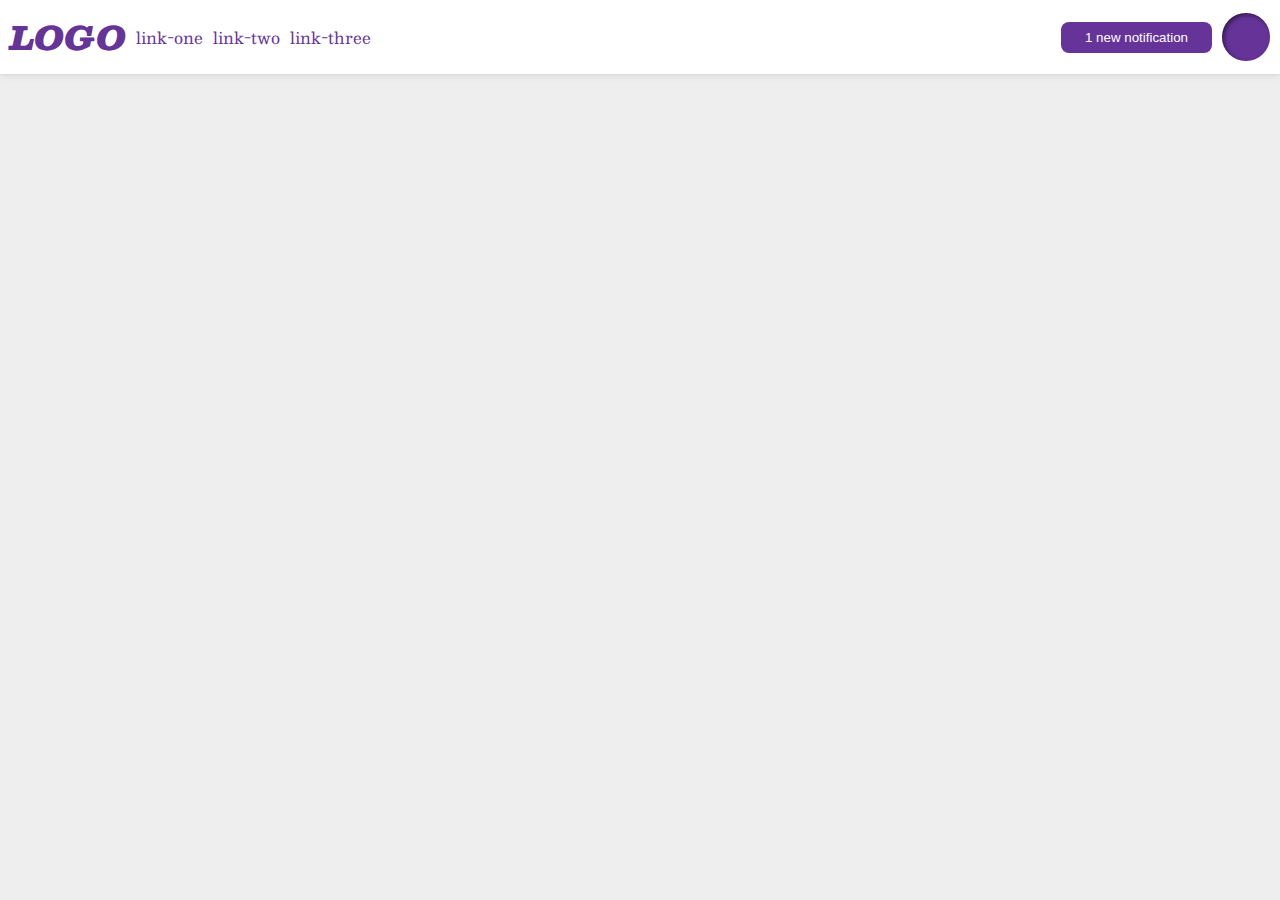
<file: flex/03-flex-header-2/index.html>
<!DOCTYPE html>
<html lang="en">
  <head>
    <meta charset="UTF-8">
    <meta http-equiv="X-UA-Compatible" content="IE=edge">
    <meta name="viewport" content="width=device-width, initial-scale=1.0">
    <title>Flex Header 2</title>
    <link rel="stylesheet" href="style.css">
  </head>
  <body>
    <div class="header">
      <div class="left-container">
        <div class="logo">
          LOGO
        </div>
        <ul class="links">
          <li><a href="https://google.com">link-one</a></li>
          <li><a href="https://google.com">link-two</a></li>
          <li><a href="https://google.com">link-three</a></li>
        </ul>
      </div>
      <div class="right-container">
        <button class="notifications">
          1 new notification
        </button>
        <div class="profile-image"></div>
      </div>
    </div>
  </body>
</html>
</file>
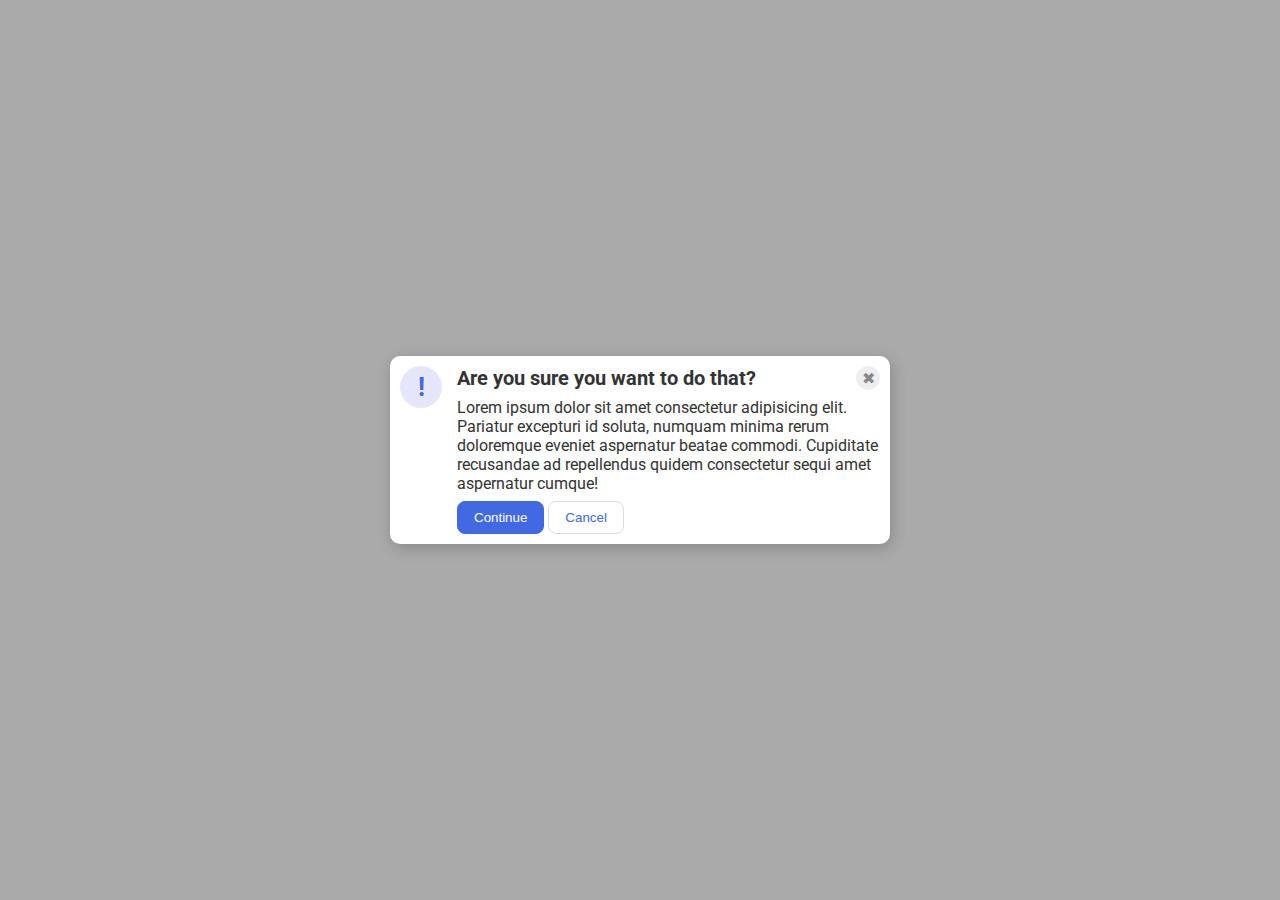
<file: flex/05-flex-modal/index.html>
<!DOCTYPE html>
<html lang="en">
  <head>
    <meta charset="UTF-8">
    <meta http-equiv="X-UA-Compatible" content="IE=edge">
    <meta name="viewport" content="width=device-width, initial-scale=1.0">
    <link rel="stylesheet" href="style.css">
    <title>Modal</title>
  </head>
  <body>
    <div class="modal">
      <div class="icon">!</div>
      <div class="container">
        <div class="header">Are you sure you want to do that?
            <button class="close-button">✖</button>
        </div>
        <div class="text">Lorem ipsum dolor sit amet consectetur adipisicing elit. Pariatur excepturi id soluta, numquam minima rerum doloremque eveniet aspernatur beatae commodi. Cupiditate recusandae ad repellendus quidem consectetur sequi amet aspernatur cumque!</div>
        <button class="continue">Continue</button>
        <button class="cancel">Cancel</button>
      </div>
    </div>
  </body>
</html>
</file>
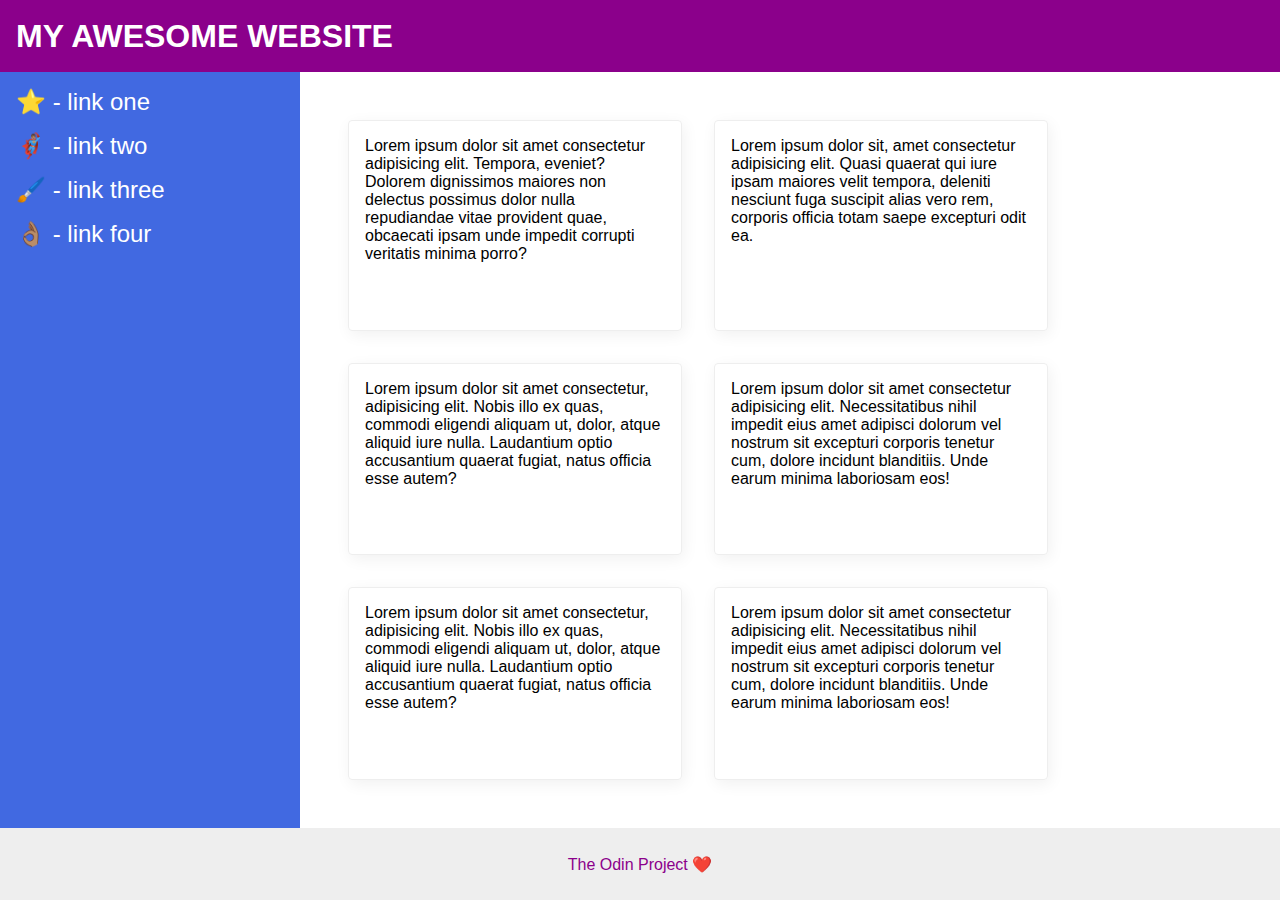
<file: flex/07-flex-layout-2/index.html>
<!DOCTYPE html>
<html lang="en">
  <head>
    <meta charset="UTF-8">
    <meta http-equiv="X-UA-Compatible" content="IE=edge">
    <meta name="viewport" content="width=device-width, initial-scale=1.0">
    <title>The Holy Grail</title>
    <link rel="stylesheet" href="style.css">
  </head>
  <body>
    <div class="header">
      MY AWESOME WEBSITE
    </div>
    <div class="content">
      <div class="sidebar">
        <ul>
          <li><a href="#">⭐ - link one</a></li>
          <li><a href="#">🦸🏽‍♂️ - link two</a></li>
          <li><a href="#">🖌️ - link three</a></li>
          <li><a href="#">👌🏽 - link four</a></li>
        </ul>
      </div>
      <div class="cards">
        <div class="card">Lorem ipsum dolor sit amet consectetur adipisicing elit. Tempora, eveniet? Dolorem dignissimos maiores non delectus possimus dolor nulla repudiandae vitae provident quae, obcaecati ipsam unde impedit corrupti veritatis minima porro?</div>
        <div class="card">Lorem ipsum dolor sit, amet consectetur adipisicing elit. Quasi quaerat qui iure ipsam maiores velit tempora, deleniti nesciunt fuga suscipit alias vero rem, corporis officia totam saepe excepturi odit ea.</div>
        <div class="card">Lorem ipsum dolor sit amet consectetur, adipisicing elit. Nobis illo ex quas, commodi eligendi aliquam ut, dolor, atque aliquid iure nulla. Laudantium optio accusantium quaerat fugiat, natus officia esse autem?</div>
        <div class="card">Lorem ipsum dolor sit amet consectetur adipisicing elit. Necessitatibus nihil impedit eius amet adipisci dolorum vel nostrum sit excepturi corporis tenetur cum, dolore incidunt blanditiis. Unde earum minima laboriosam eos!</div>
        <div class="card">Lorem ipsum dolor sit amet consectetur, adipisicing elit. Nobis illo ex quas, commodi eligendi aliquam ut, dolor, atque aliquid iure nulla. Laudantium optio accusantium quaerat fugiat, natus officia esse autem?</div>
        <div class="card">Lorem ipsum dolor sit amet consectetur adipisicing elit. Necessitatibus nihil impedit eius amet adipisci dolorum vel nostrum sit excepturi corporis tenetur cum, dolore incidunt blanditiis. Unde earum minima laboriosam eos!</div>
      </div>
    </div>
    <div class="footer">
      The Odin Project ❤️
    </div>
  </body>
</html>
</file>
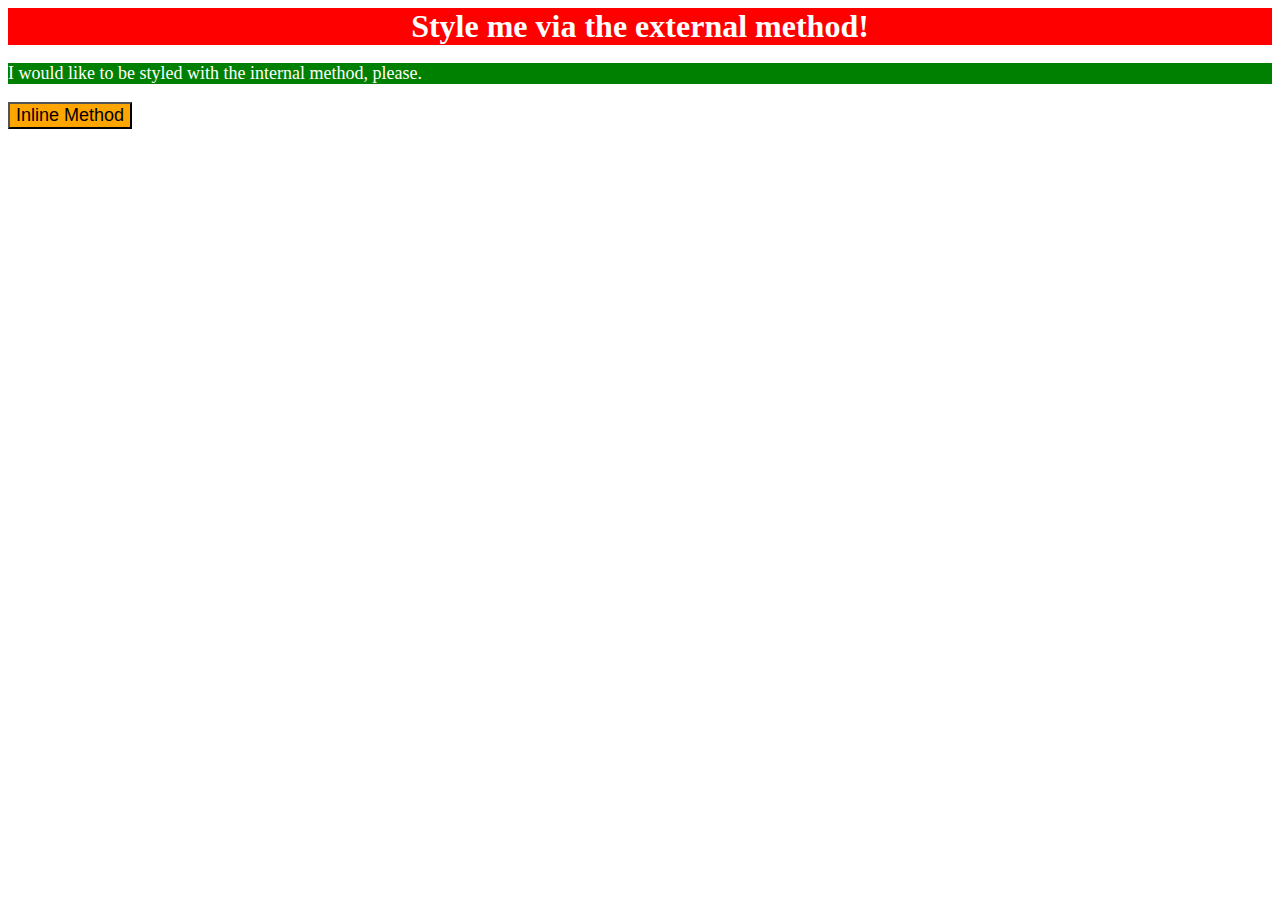
<file: foundations/01-css-methods/index.html>
<!DOCTYPE html>
<html lang="en">
  <head>
    <meta charset="UTF-8">
    <meta http-equiv="X-UA-Compatible" content="IE=edge">
    <meta name="viewport" content="width=device-width, initial-scale=1.0">
    <link rel="stylesheet" href="styles.css"/>
    
    <style>
      p {
        background-color: green;
        color: white;
        font-size: 18px;
      }
    </style>
    <title>Methods for Adding CSS</title>
  </head>
  <body>
    <div>Style me via the external method!</div>
    <p>I would like to be styled with the internal method, please.</p>
    <button style="background-color: orange; font-size: 18px;">Inline Method</button>
  </body>
</html>
</file>
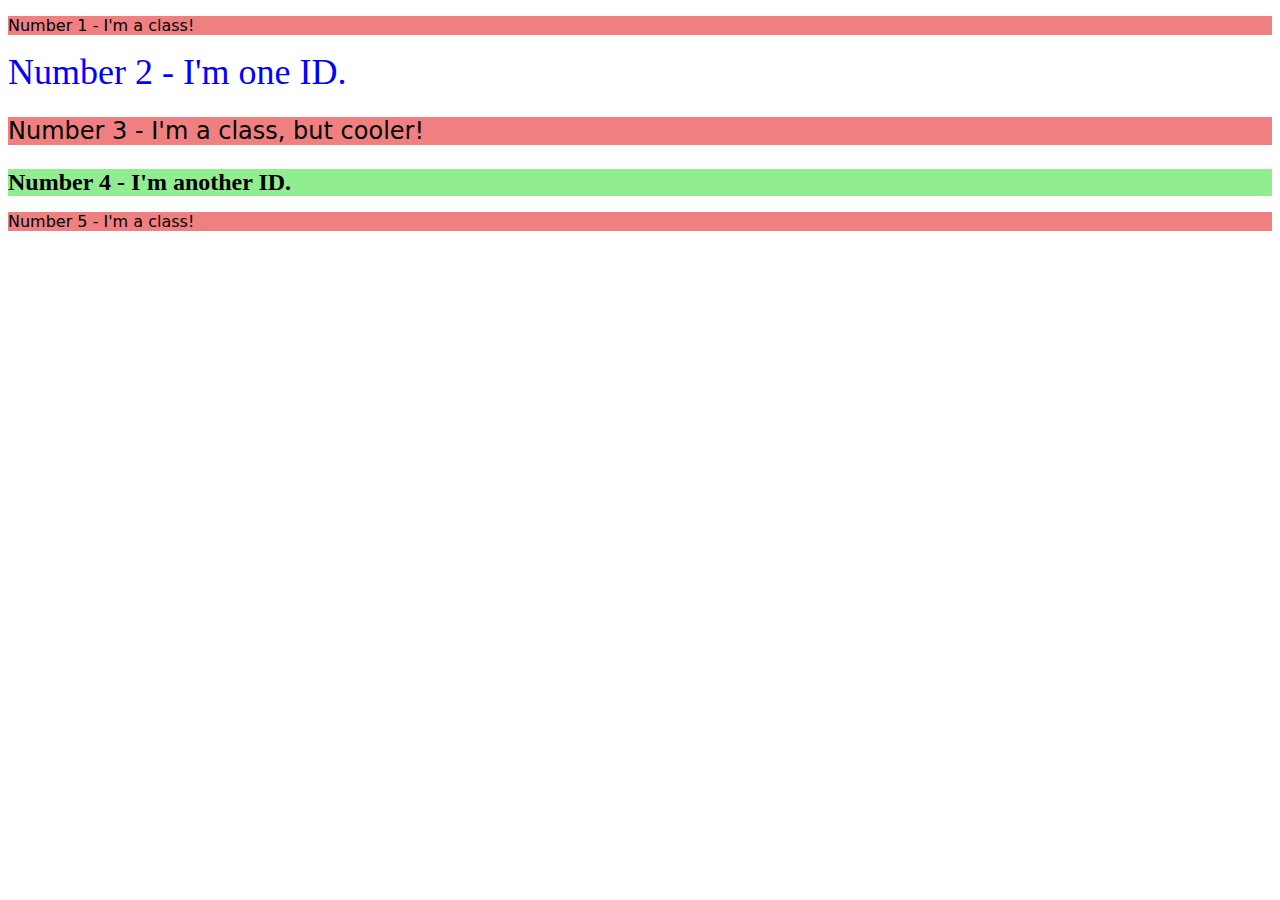
<file: foundations/02-class-id-selectors/index.html>
<!DOCTYPE html>
<html lang="en">
  <head>
    <meta charset="UTF-8">
    <meta http-equiv="X-UA-Compatible" content="IE=edge">
    <meta name="viewport" content="width=device-width, initial-scale=1.0">
    <title>Class and ID Selectors</title>
    <link rel="stylesheet" href="style.css">
  </head>
  <body>
    <p class="odd">Number 1 - I'm a class!</p>
    <div id="two">Number 2 - I'm one ID.</div>
    <p class="odd adjust-font-size">Number 3 - I'm a class, but cooler!</p>
    <div id="four" class="adjust-font-size">Number 4 - I'm another ID.</div>
    <p class="odd">Number 5 - I'm a class!</p>
  </body>
</html>
</file>
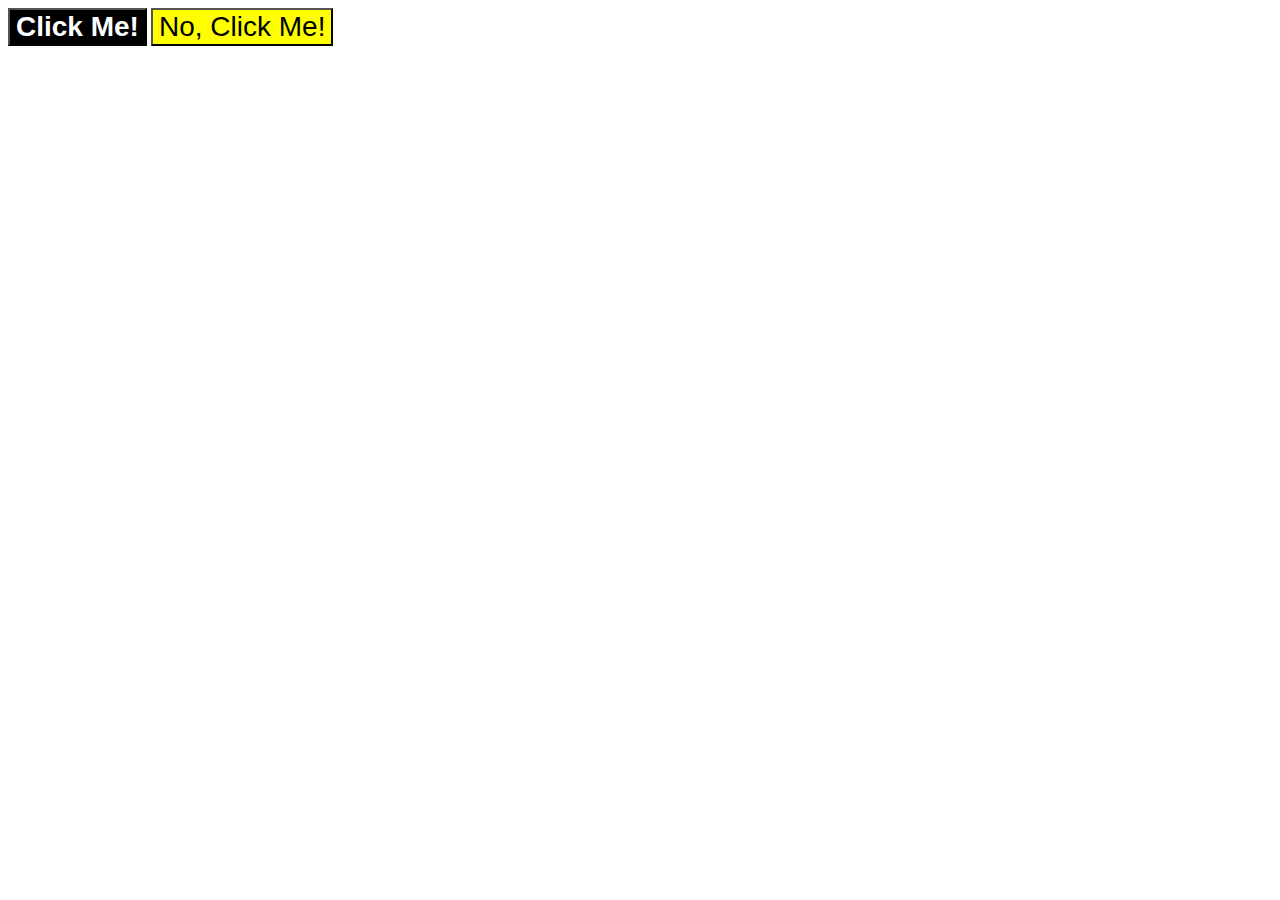
<file: foundations/03-grouping-selectors/index.html>
<!DOCTYPE html>
<html lang="en">
  <head>
    <meta charset="UTF-8">
    <meta http-equiv="X-UA-Compatible" content="IE=edge">
    <meta name="viewport" content="width=device-width, initial-scale=1.0">
    <title>Grouping Selectors</title>
    <link rel="stylesheet" href="style.css">
  </head>
  <body>
    <button class="click">Click Me!</button>
    <button class="dont-click">No, Click Me!</button>
  </body>
</html>
</file>
<file: flex/03-flex-header-2/style.css>
/* this is some magical font-importing.  
you'll learn about it later. */
@import url('https://fonts.googleapis.com/css2?family=Besley:ital,wght@0,400;1,900&display=swap');

body {
  margin: 0;
  background: #eee;
  font-family: Besley, serif;
}

.header {
  background: white;
  border-bottom: 1px solid #ddd;
  box-shadow: 0 0 8px rgba(0,0,0,.1);
  display: flex;
  padding: 10px;
  justify-content: space-between;
}

.header .left-container, .header .right-container {
  display: flex;
  align-items: center;
  gap: 10px;
}

.profile-image {
  background: rebeccapurple;
  box-shadow: inset 2px 2px 4px rgba(0,0,0,.5);
  border-radius: 50%;
  width: 48px;
  height: 48px;
}

.logo {
  color: rebeccapurple;
  font-size: 32px;
  font-weight: 900;
  font-style: italic;
}

button {
  border: none;
  border-radius: 8px;
  background: rebeccapurple;
  color: white;
  padding: 8px 24px;
}

a {
  /* this removes the line under our links */
  text-decoration: none;
  color: rebeccapurple;
}

ul {
  list-style-type: none;
  display: flex;
  padding: 0;
  margin: 0;
  gap: 10px;
}
</file>
<file: flex/05-flex-modal/style.css>
@import url('https://fonts.googleapis.com/css2?family=Roboto:wght@400;700&display=swap');

html, body {
  height: 100%;
}

body {
  font-family: Roboto, sans-serif;
  margin: 0;
  background: #aaa;
  color: #333;
  /* I'll give you this one for free lol */
  display: flex;
  align-items: center;
  justify-content: center;
}

.modal {
  background: white;
  width: 480px;
  border-radius: 10px;
  box-shadow: 2px 4px 16px rgba(0,0,0,.2);
  display: flex;
  padding: 10px;
  gap: 15px;
}

.icon {
  color: royalblue;
  font-size: 26px;
  font-weight: 700;
  background: lavender;
  width: 42px;
  height: 42px;
  border-radius: 50%;
  display: flex;
  align-items: center;
  justify-content: center;
  flex-shrink: 0;
}

.header {
  display: flex;
  align-items: center;
  justify-content: space-between;
  margin-bottom: 8px;
  font-size: 20px;
  font-weight: bold;
}

.text {
  margin-bottom: 8px;
}

.close-button {
  background: #eee;
  border-radius: 50%;
  color: #888;
  font-weight: 400;
  font-size: 16px;
  height: 24px;
  width: 24px;
  display: flex;
  align-items: center;
  justify-content: center;
  border: 1px solid #eee;
  padding: 0;
}

button {
  cursor: pointer;
  padding: 8px 16px;
  border-radius: 8px;
}

button.continue {
  background: royalblue;
  border: 1px solid royalblue;
  color: white;
}

button.cancel {
  background: white;
  border: 1px solid #ddd;
  color: royalblue;
}
</file>
<file: flex/07-flex-layout-2/style.css>
body {
  font-family: -apple-system, BlinkMacSystemFont, 'Segoe UI', Roboto, Oxygen, Ubuntu, Cantarell, 'Open Sans', 'Helvetica Neue', sans-serif;
  margin: 0;
  min-height: 100vh;
  display: flex;
  flex-direction: column;
}

.content {
  flex: 1 1 auto;
  display: flex;
}

.header {
  height: 72px;
  background: darkmagenta;
  color: white;
  display: flex;
  align-items: center;
  padding: 0 16px;
  font-size: 32px;
  font-weight: 900;
}

.sidebar {
  width: 300px;
  background: royalblue;
  box-sizing: border-box;
  flex-shrink: 0;
  padding: 16px;
}

ul {
  list-style-type: none;
  margin: 0;
  padding: 0;
}

li {
  margin-bottom: 16px;
}

a {
  color: #FFFFFF;
  text-decoration: none;
  font-size: 24px;
}

.cards {
  padding: 48px;
  display: flex;
  flex-wrap: wrap;
  gap: 32px;
}

.card {
  border: 1px solid #eee;
  box-shadow: 2px 4px 16px rgba(0,0,0,.06);
  border-radius: 4px;
  padding: 16px;
  width: 300px;
}

.footer {
  height: 72px;
  background: #eee;
  color: darkmagenta;
  display: flex;
  justify-content: center;
  align-items: center;
}
</file>
<file: foundations/01-css-methods/styles.css>
div {
  background-color: red;
  color: white;
  font-size: 32px;
  font-weight: bold;
  text-align: center;
}
</file>
<file: foundations/02-class-id-selectors/style.css>
.odd {
  background-color: lightcoral;
  font-family: Verdana, "DejaVu Sans", sans-serif;
}

.adjust-font-size {
  font-size: 24px;
}

#two {
  color: blue;
  font-size: 36px;;
}

#four {
  background-color: lightgreen;
  font-weight: bold;
}
</file>
<file: foundations/03-grouping-selectors/style.css>
.click,
.dont-click {
  font-family: Helvetica, "Times New Roman", sans-serif;
  font-size: 28px;
}

.click {
  background-color: black;
  color: white;
  font-weight: bold;
}

.dont-click {
  background-color: yellow;
}
</file>
